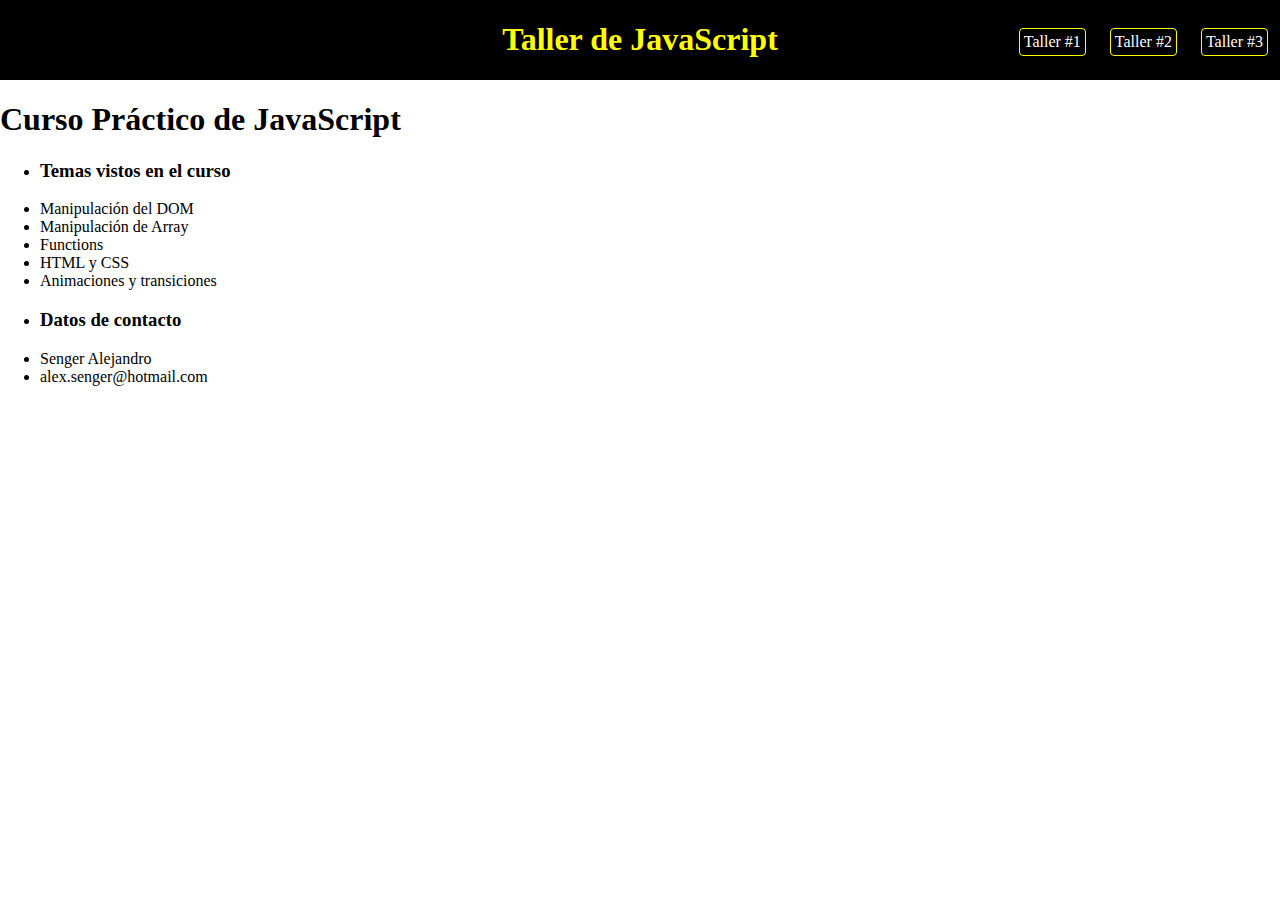
<file: index.html>
<!DOCTYPE html>
<html lang="en">
<head>
    <meta charset="UTF-8">
    <meta http-equiv="X-UA-Compatible" content="IE=edge">
    <meta name="viewport" content="width=device-width, initial-scale=1.0">
    <title>Home || Taller de JavaScript</title>
    <link rel="stylesheet" href="./estilos.css">
</head>
<body>
    <header class="header">
        <h1 class="header-title-active">Taller de JavaScript</h1>
        <nav class="header-nav">
        <ul class="header-ul">
            <li class="header-li"><a class="header-a" href="./figuras.html">Taller #1</a></li>
            <li class="header-li"><a class="header-a" href="./descuentos.html">Taller #2</a></li>
            <li class="header-li"><a class="header-a" href="./promediomym.html">Taller #3</a></li>
        </ul>
        </nav>
    </header>
    <main>
        <h1>Curso Práctico de JavaScript</h1>
        <ul>
            <li><h3>Temas vistos en el curso</h3></li>
            <li>Manipulación del DOM</li>
            <li>Manipulación de Array</li>
            <li>Functions</li>
            <li>HTML y CSS</li>
            <li>Animaciones y transiciones</li>
        </ul>
        <ul>
            <li><h3>Datos de contacto</h3></li>
            <li>Senger Alejandro</li>
            <li>alex.senger@hotmail.com</li>
        </ul>
    </main>
</body>
</html>
</file>
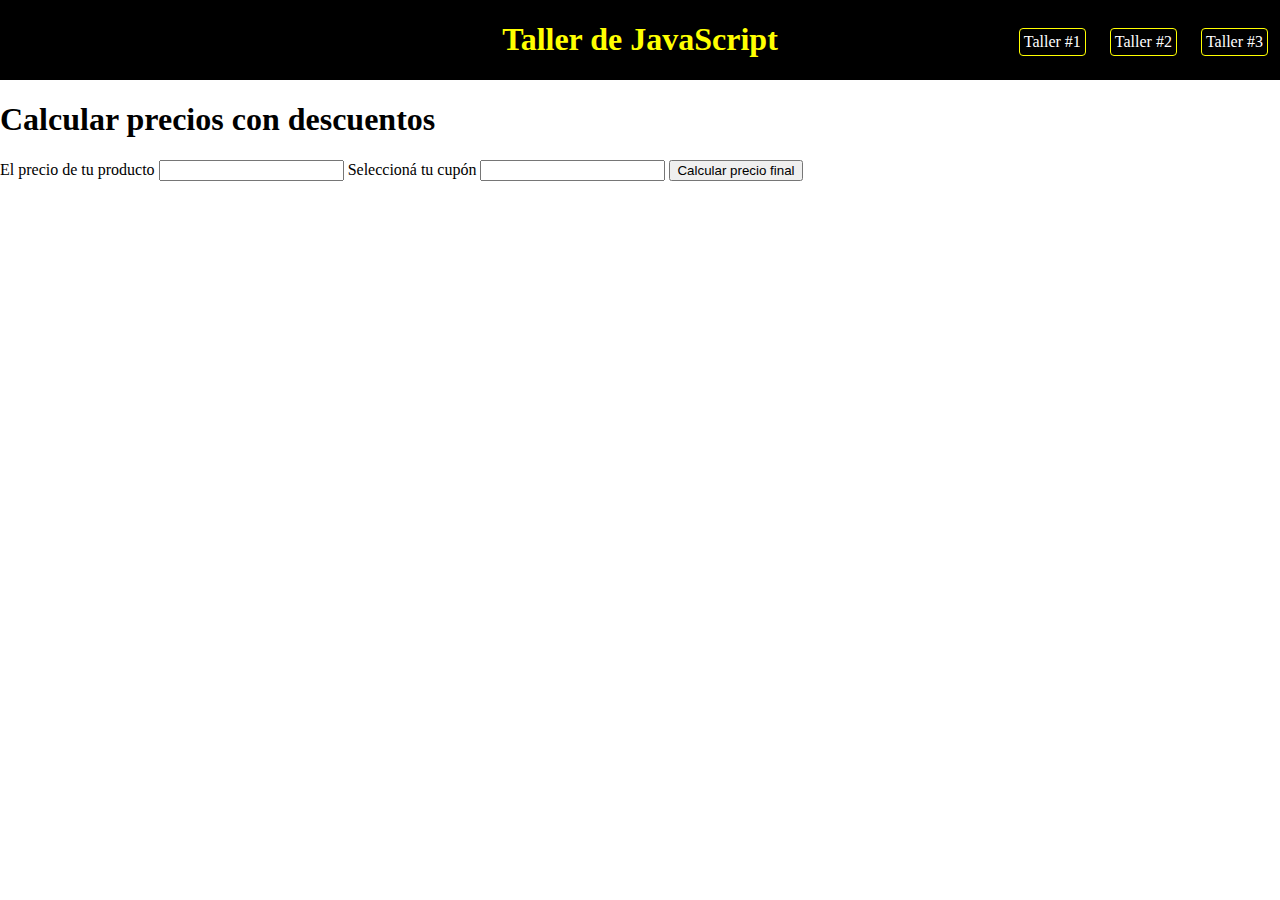
<file: descuentos.html>
<!DOCTYPE html>
<html lang="en">
<head>
    <meta charset="UTF-8">
    <meta http-equiv="X-UA-Compatible" content="IE=edge">
    <meta name="viewport" content="width=device-width, initial-scale=1.0">
    <title>Porcentajes y descuentos | Curso práctico de JS</title>
    <link rel="stylesheet" href="./estilos.css">
</head>
<body>
    <header class="header">
        <h1 class="header-title-active">Taller de JavaScript</h1>
        <nav class="header-nav">
        <ul class="header-ul">
            <li class="header-li"><a class="header-a" href="./figuras.html">Taller #1</a></li>
            <li class="header-li"><a class="header-a" href="./descuentos.html">Taller #2</a></li>
            <li class="header-li"><a class="header-a" href="./promediomym.html">Taller #3</a></li>
        </ul>
        </nav>
    </header>
    <main>
        <section>
        <h1>Calcular precios con descuentos</h1>
        
        <label for="inputprice">El precio de tu producto</label>
        <input type="number" id="inputprice">

        <label for="cupones">Seleccioná tu cupón</label>
        <input list="cupones" id="Cupones">
        <datalist id="cupones">
            <option value="Cuponcito"></option>
            <option value="Super-cupón"></option>
            <option value="No le digas a nadie"></option>
        </datalist>
        <button type="button" onclick="calcularPrecioConDescuento()">Calcular precio final</button>
        <p id="ResultP"></p>
        </section>
    </main>
    <script src="./descuentos.js"></script>
</body>
</html>
</file>
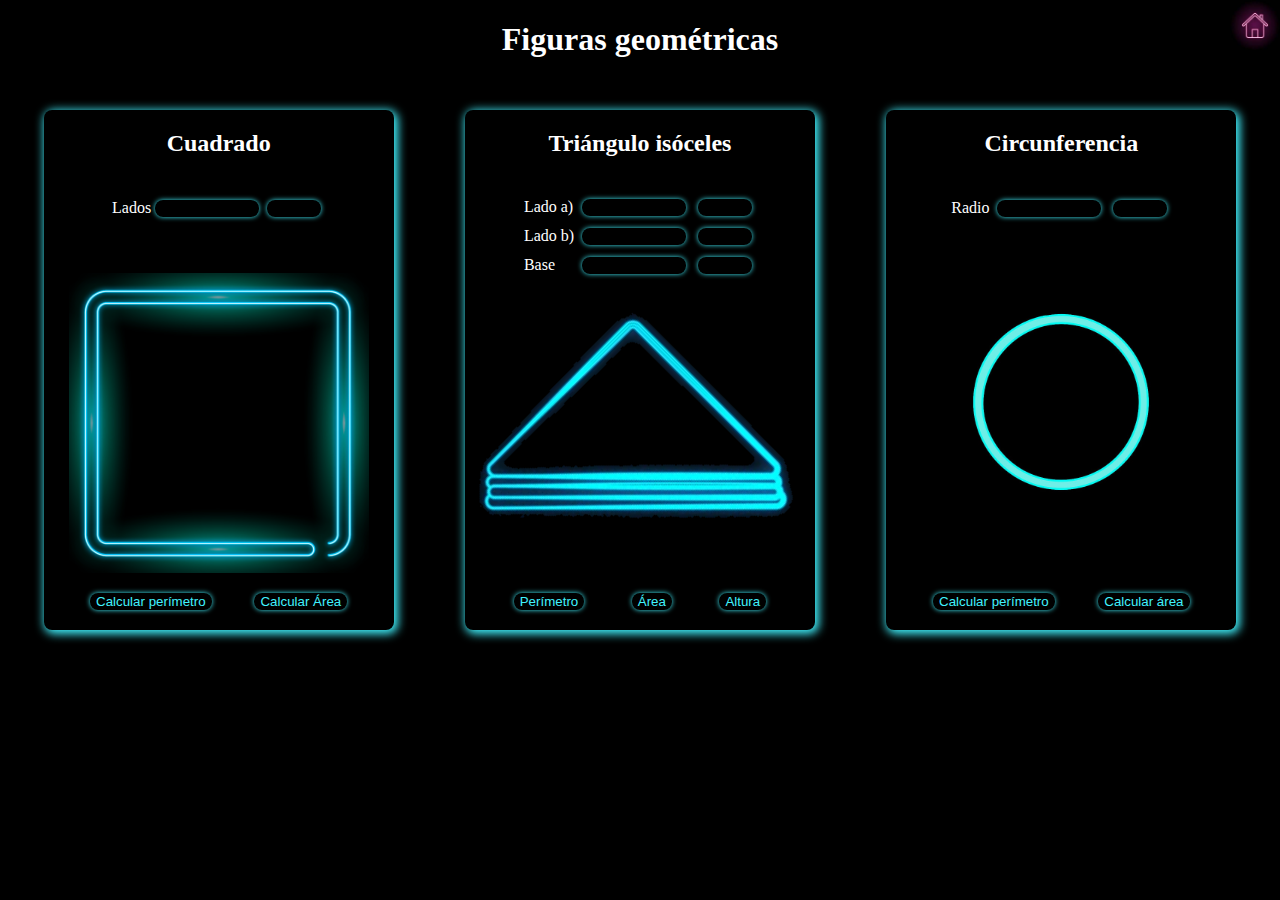
<file: figuras.html>
<!DOCTYPE html>
<html lang="en">
<head>
    <meta charset="UTF-8">
    <meta http-equiv="X-UA-Compatible" content="IE=edge">
    <meta name="viewport" content="width=device-width, initial-scale=1.0">
    <title>Figuras geométricas | Curso práctico de JS</title>
    <link rel="stylesheet" href="./style.css">
</head>
<body>
    <datalist id="Medidas">
        <option value="mm"></option>
        <option value="dm"></option>
        <option value="cm"></option>
        <option value="m"></option>
        <option value="hm"></option>
        <option value="dam"></option>
        <option value="km"></option>
    </datalist>

    <header>
        <a class="home" href="./index.html"> <img src="./images/descarga.jpg" alt="home"></a>
    </header>

    <H1 class="title" >Figuras geométricas</H1>
    <div class="main-container">
    <section class="figura cuadrado">
        <h2>Cuadrado</h2>
        <form class="figura-form" action="">
            <div class="figura-input">
            <label class="input-label" for="inputCuadrado">Lados</label>
            <input class="input-number" id="inputCuadrado" type="number">
            <input class="input-medida" list="Medidas" id="lado-cuadrado">
            </div>

            <p id="result4"></p>

            <img class="figura-img" src="./images/cuadrado.png" alt="Cuadrado">

            <div class="buttons-container">
            <button class="button" type="button" onclick="calcularPerimetroCuadrado()">
                Calcular perímetro
            </button>
            <button class="button" type="button" onclick="calcularAreaCuadrado()">
                Calcular Área
            </button>
            </div>
        </form>
    </section>
    <section class="figura triangulo">
        <h2>Triángulo isóceles</h2>
        <form class="figura-form" action="">
            <table>
            <tr>
            <td><label for="ladoa">Lado a)</label></td>
            <td><input class="input-number" id="ladoa" type="number" minlength="1" maxlength="7" required="True"></td>
            <td><input class="input-medida" list="Medidas" id="medidaA" minlength="1" maxlength="3" required="True"></td>
            </tr>

            <tr>
            <td><label for="ladob">Lado b)</label></td>
            <td><input class="input-number" type="number" id="ladob"></td>
            <td><input class="input-medida" list="Medidas" id="medidaB"></td>
            </tr>

            <tr>
            <td><label for="base">Base</label></td>
            <td><input class="input-number" type="number" id="base"></td>
            <td><input class="input-medida" list="Medidas" id="medidaBase"></td>
            </tr>
            </table>

            <p id="result3"></p>

            <img class="figura-img triangulo-img" src="./images/rectangulo(1).png">

            <div class="buttons-container-3 buttons-container">
            <button class="button" type="button" onclick="calcularPerimetroTriangulo()">
                Perímetro
            </button>

            <button class="button" type="button" onclick="calcularAreaTriangulo()">
                Área
            </button>

            <button class="button" type="button" onclick="calcularAlturaIsosceles()">
                Altura
            </button>
            </div>
        </form>
    </section>
    <section class="figura circulo">
        <h2>Circunferencia</h2>
        <form class="figura-form" action="">
            <div>
            <label for="radio">Radio</label>
            <input class="input-number" type="number" id="radio">
            <input class="input-medida" list="Medidas" id="medidas">
            
            </div>

            <p id="result1"></p>

            <img class="figura-img circulo-img" src="./images/circulo.jpg" alt="Circunferencia">

            <div class="buttons-container">
            <button class="button" type="button" onclick="calcularPerimetroCirculo()">
                Calcular perímetro
            </button>

            <button class="button" type="button" onclick="calcularAreaCirculo()">
                Calcular área
            </button>
            </div>
        </form>
    </section>
    <script src="./figuras.js"></script>
    </div>
</body>
</html>
</file>
<file: estilos.css>
:root{
    --yellow: #ffff00;
    --black: #000000;
    --white: #FFFFFF;
}
body{
    margin: 0;
    padding: 0;
}
.header{
    display: flex;
    justify-content: center;
    background-color: var(--black);
}
.header-title-active{
    color: var(--yellow);
}
.header-title{
    color: var(--white)
}
.header-nav{
    position: absolute;
    right: 0px;
    display: flex;
}
.header-ul{
    display: flex;
}
.header-li{
    border: 1px var(--yellow) solid;
    border-radius: 4px;
    margin: 12px;
    padding: 4px;
}
.header-a{
    color: var(--white);
    text-decoration: none;
}
</file>
<file: style.css>
:root{
    --neon: #40f2fe;
}

body{
    background-color: black;
    color: white;
}
.home{
    position: absolute;
    right: 0px;
    top: 0px;
}
.home img{
    width: 50px;
    height: 50px;
}
.main-container{
    display: flex;
    justify-content: space-around;
    flex-wrap: wrap;
}
.title{
    text-align: center;
}
.figura {
    display: flex;
    flex-direction: column;
    justify-content: space-between;
    align-items: center;
    margin: 30px;
    padding-bottom: 20px;

    border: var(--neon);
    border-radius: 8px;
    box-shadow: 2px 2px 10px 2px var(--neon);

    width: 350px;
    height: 500px;
}
.figura-form{
    display: flex;
    flex-direction: column;
    justify-content: center;
    align-items: center;
}
.figura-input{
    display: flex;
}
.input-label{
    display: flex;
    text-align: center;
    align-items: center;
}
.input-number{
    width: 100px;
    background: none;
    color: white;
    border: var(--neon);
    border-radius: 8px;
    box-shadow:0px 0px 5px 0px var(--neon);
    cursor: pointer;
    text-align: center;
    margin: 4px;
}
.input-medida{
    width: 50px;
    background: none;
    color: white;
    border: var(--neon);
    border-radius: 8px;
    box-shadow:0px 0px 5px 0px var(--neon);
    cursor: pointer;
    text-align: center;
    margin: 4px;
}
.figura-img {
    width: 300px;
    height: 300px;
    margin: 20px 0;
    object-fit: cover;
}
.triangulo-img{
    transform: rotate(135deg);
}
.buttons-container{
    width: 100%;
    display: flex;
    justify-content: space-around;
}
.buttons-container-3{
    margin-top: -60px;
    z-index: 4;
}
.button{
    background: none;
    color: var(--neon);
    border: var(--neon);
    border-radius: 8px;
    box-shadow:0px 0px 5px 0px var(--neon);
    cursor: pointer;
}
</file>
